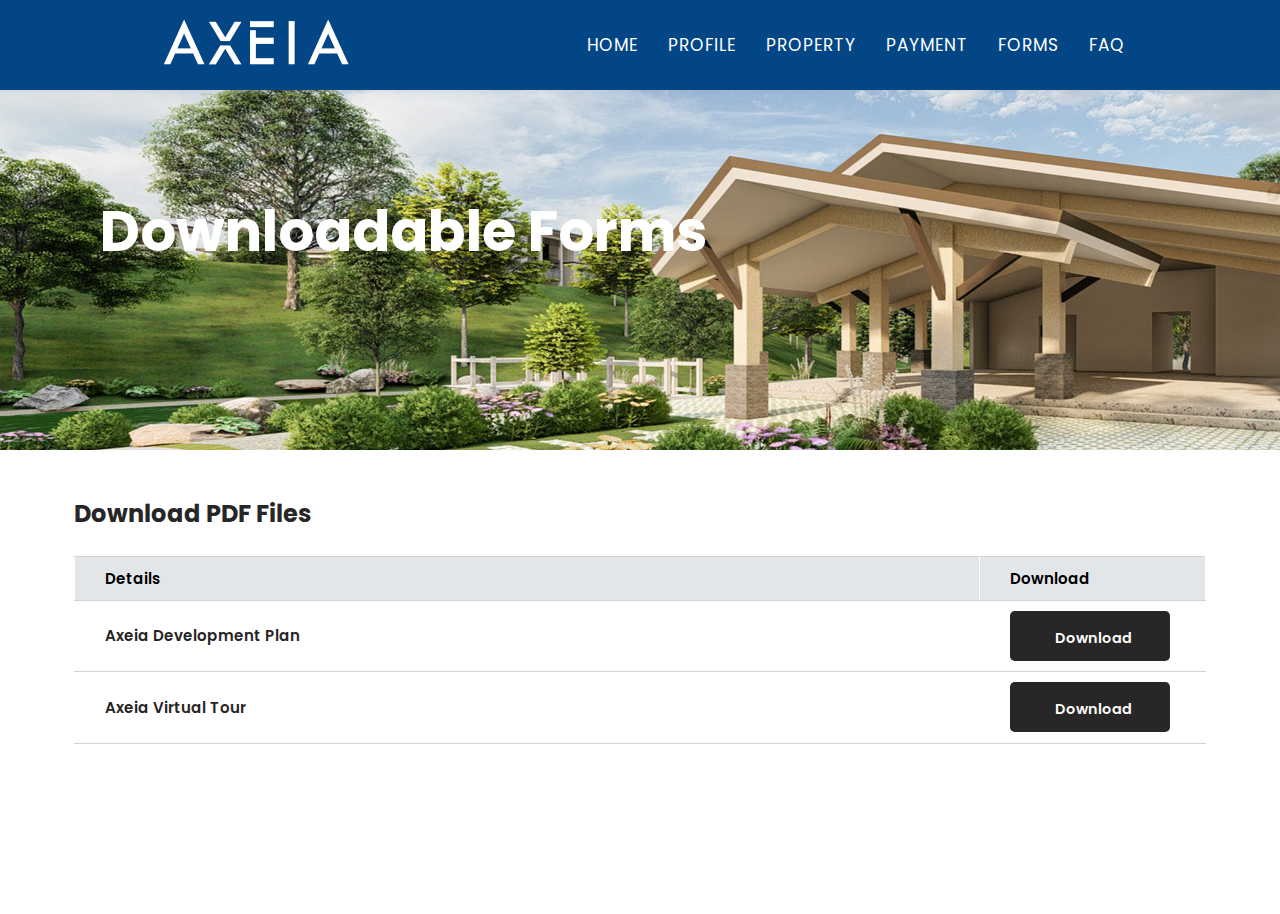
<file: download.html>
<!DOCTYPE html>
<html lang="en">

<head>
    <meta charset="UTF-8">
    <meta name="viewport" content="width=device-width, initial-scale=1.0">
    <title>AXEIA</title>
    <link rel="stylesheet" href="style.css">
    <link rel="stylesheet" href="https://cdnjs.cloudflare.com/ajax/libs/font-awesome/6.3.0/css/all.min.css">
    <link href='https://cdn.jsdelivr.net/npm/boxicons@2.0.5/css/boxicons.min.css' rel='stylesheet'>
    <style>
        .button {
        padding: 0.8rem 4rem;
        border: none;
        outline: none;
        font-size: 1.3rem;
        border-radius: 0.3rem;
        font-weight: 600;
        background-color: rgba(29, 27, 27, 0.953);
        position: relative;
        overflow: hidden;
        cursor: pointer;
        transition: 0.4s ease-in-out;
        height: 50px;
        }

        .button .text {
        position: absolute;
        left: 1.6rem;
        top: -3px;
        transition: 0.4s ease-in-out;
        color: rgb(253, 253, 253);
        background-color: transparent;
        }

        .svg {
        transform: translateY(-20px) rotate(30deg);
        opacity: 0;
        width: 2rem;
        transition: 0.4s ease-in-out;
        }

        .button:hover {
        background-color: rgb(50, 50, 50);
        }

        .button:hover .svg {
        display: inline-block;
        transform: translateY(0px) rotate(0deg);
        opacity: 1;
        }

        .button:hover .text {
        opacity: 0;
        }

        .button:active {
        scale: 0.97;
        }

.dl-cont {
  width: 100%;
  display: flex;
  justify-content: center;
}

.dl-cont >div {
  margin-top: 2%;
  background-color: #ffffff;
  width: 90%;
  height: 100%;
}

@media screen and (max-width: 768px) {
    .dl-cont >div {
        margin-top: 20%;
        background-color: #ffffff;
        width: 98%;
        height: 100%;
        }
    .button {
        padding: 0.8rem 4rem;
        border: none;
        outline: none;
        font-size: 1.3rem;
        border-radius: 0.3rem;
        font-weight: 600;
        background-color: rgba(29, 27, 27, 0.953);
        position: relative;
        overflow: hidden;
        cursor: pointer;
        transition: 0.4s ease-in-out;
        height: 50px;
        width: 50px;
        }

        .button .text {
        position: absolute;
        left: 0.5rem;
        top: -3px;
        transition: 0.4s ease-in-out;
        color: rgb(253, 253, 253);
        background-color: transparent;
        }
        .button:hover .svg {
        display: inline-block;
        transform: translateY(0px) rotate(0deg);
        opacity: 1;
        }
        .svg {
        transform: translateY(-20px) rotate(30deg);
        opacity: 0;
        width: 2rem;
        transition: 0.4s ease-in-out;
        margin-left: -12px;
        }
}

.td-bold{
  font-weight: bold;
  width: 20%;
}

.dl-info{
  padding: 20px 10px;
  width: 100%;
  color: #272525;
  font-weight: 400;
}

.dl-cont table{
  border-collapse: collapse;
  border-spacing: 0;
  width: 100%;
}

.dl-cont td{
  border: 1px solid lightgrey;
  padding: 10px 30px;
  font-size: 15px;
}
td:nth-child(0),
td:nth-child(1),
td:nth-child(2),
td:nth-child(3){
    border-right:1px solid white;
    border-left:1px solid white;
}


    </style>
</head>

<body>
          <!--===== HEADER =====-->
          <header class="l-header">
            <nav>
                <div class="nav-bar">
                    <i class='bx bx-menu sidebarOpen' ></i>
                    <span class="logo navLogo"><a href="#">
                        <img src="img/logo-frontend-header-small.png" alt="">
                    </a></span>
        
                    <div class="menu">
                        <div class="logo-toggle">
                            <span class="logo"><a href="#">
                                <img src="img/logo-frontend-header-small.png" alt="">
                            </a></span>
                            <i class='bx bx-x siderbarClose'></i>
                        </div>
        
                        <ul class="nav-links">
                            <li><a href="login.html">Home</a></li>
                            <li><a href="profile.html">Profile</a></li>
                            <li><a href="property.html">Property</a></li>
                            <li><a href="payment.html">Payment</a></li>
                            <li><a href="download.html">Forms</a></li>
                            <li><a href="faq.html">FAQ</a></li>
                        </ul>
                    </div>
                </div>
            </nav>
        </header>

        <section class="home dl-grid" id="dl">
            <div class="home__data"><br>
                <h1 class="home__title">Downloadable Forms <br>
                </h1>
            </div>
    
        </section>

        <div class="dl-cont">
            <div class="dl-info">
                <h2>Download PDF Files</h2>
                <br>
                <table>
                    <tr style="background-color: #e3e6e9; color: #000000;">
                        <td class="bold">Details</td>
                        <td class="bold" style="width: 20%;">Download</td>
                    </tr>
                    <tr>
                        <td class="bold">Axeia Development Plan</td>
                        <td>
                            <a href="img/Site Development Plan - Tanauan Park Place.png" download>
                                <button class="button">
                                    <p class="text">
                                        Download 
                                    </p>
                                    <div class="svg">
                                        <svg xmlns="http://www.w3.org/2000/svg" fill="white" class="bi bi-download" viewBox="0 0 16 16">
                                            <path d="M.5 9.9a.5.5 0 0 1 .5.5v2.5a1 1 0 0 0 1 1h12a1 1 0 0 0 1-1v-2.5a.5.5 0 0 1 1 0v2.5a2 2 0 0 1-2 2H2a2 2 0 0 1-2-2v-2.5a.5.5 0 0 1 .5-.5z"></path>
                                            <path d="M7.646 11.854a.5.5 0 0 0 .708 0l3-3a.5.5 0 0 0-.708-.708L8.5 10.293V1.5a.5.5 0 0 0-1 0v8.793L5.354 8.146a.5.5 0 1 0-.708.708l3 3z"></path>
                                        </svg>
                                    </div>
                                </button>
                            </a>
                        </td>
                    </tr>
                    <tr>
                        <td class="bold">Axeia Virtual Tour</td>
                        <td>
                            <a href="https://storage.net-fs.com/hosting/6136377/14/index.htm?fbclid=IwAR1puzemxljOR8oku82N-sbb3YmgUV5gbGg1fvo-PU7FVtss3qBvElqfpEU" download>
                                <button class="button">
                                    <p class="text">
                                        Download 
                                    </p>
                                    <div class="svg">
                                        <svg xmlns="http://www.w3.org/2000/svg" fill="white" class="bi bi-download" viewBox="0 0 16 16">
                                            <path d="M.5 9.9a.5.5 0 0 1 .5.5v2.5a1 1 0 0 0 1 1h12a1 1 0 0 0 1-1v-2.5a.5.5 0 0 1 1 0v2.5a2 2 0 0 1-2 2H2a2 2 0 0 1-2-2v-2.5a.5.5 0 0 1 .5-.5z"></path>
                                            <path d="M7.646 11.854a.5.5 0 0 0 .708 0l3-3a.5.5 0 0 0-.708-.708L8.5 10.293V1.5a.5.5 0 0 0-1 0v8.793L5.354 8.146a.5.5 0 1 0-.708.708l3 3z"></path>
                                        </svg>
                                    </div>
                                </button>
                            </a>
                        </td>
                    </tr>
                </table>
                <br><br><br><br><br><br>
            </div>
        </div>
        

    <script src="main.js"></script>

</body>
</html>
</file>
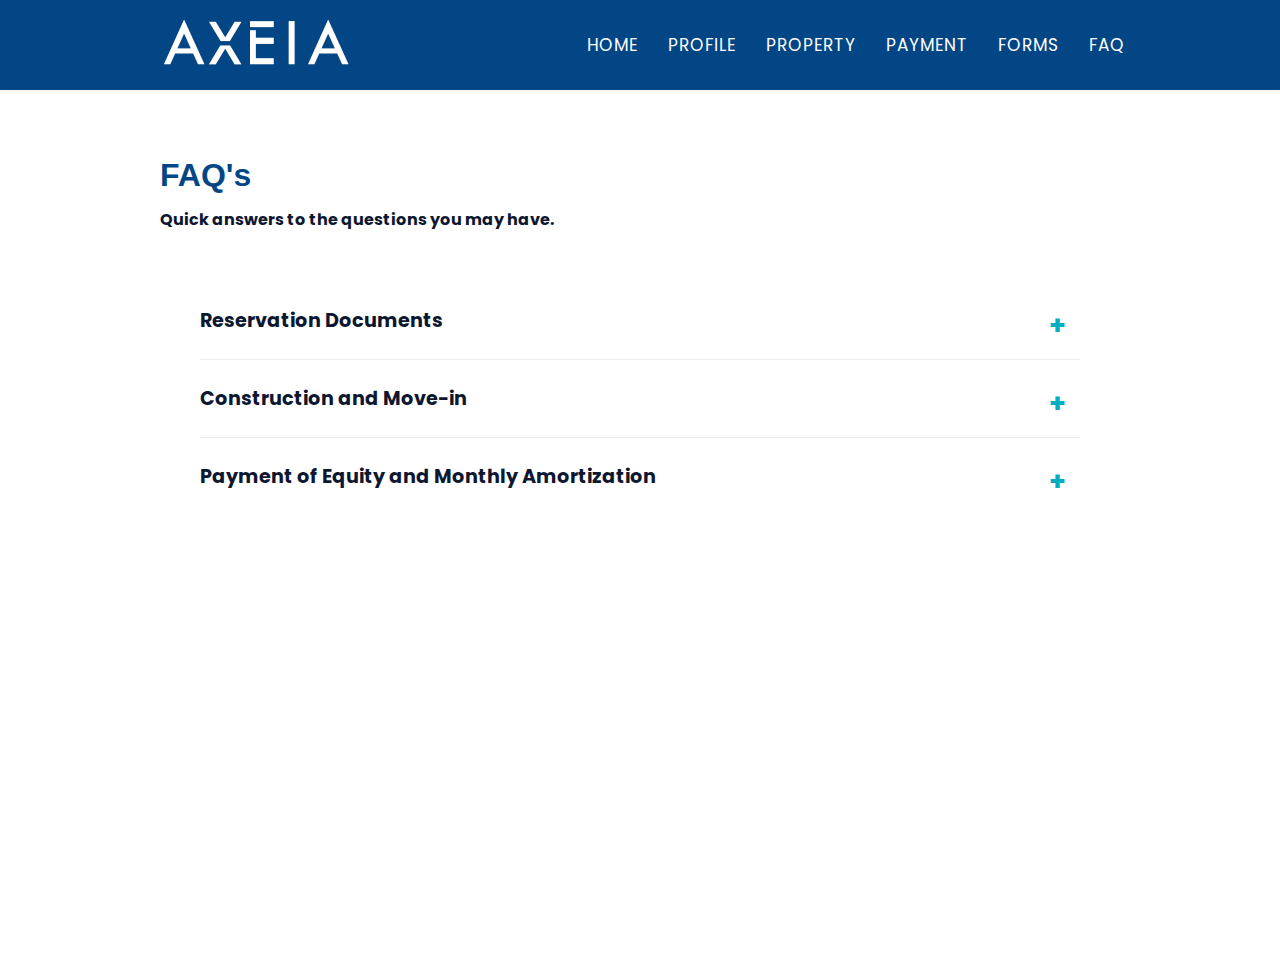
<file: faq.html>
<!DOCTYPE html>
<html lang="en">
<head>
  <meta charset="UTF-8">
  <meta name="viewport" content="width=device-width, initial-scale=1.0">

  <link rel="stylesheet" href="style.css">
  <link rel="stylesheet" href="https://cdnjs.cloudflare.com/ajax/libs/font-awesome/6.3.0/css/all.min.css">
  <link href='https://cdn.jsdelivr.net/npm/boxicons@2.0.5/css/boxicons.min.css' rel='stylesheet'>
  <title>FAQ</title>
  <style>

    div + div {
      clear: both;
    }
    

    p {
      line-height: 1.4em;
      color: #494747;
    }

    .faq-title {
      font-size: 2em;
      margin: 0.4em 0;
    }

    div.seperator {
      width: 7.5em;
      height: 0.17em;
      margin-left: -1.8em;
    }

    .faq-list > div {
      border-bottom: 0.07em solid #ededed;
      padding: 1.5em 0em;
    }

    .faq-list > div:last-child {
      border: unset;
    }

    details > summary {
      list-style: none;
    }

    summary {
      font-size: 1.2em;
      font-weight: bold;
      cursor: pointer;
      -webkit-touch-callout: none;
      -webkit-user-select: none;
      -khtml-user-select: none;
      -moz-user-select: none;
      -ms-user-select: none;
      user-select: none;
      transition: all 0.3s ease;
    }

    summary:hover
    {
      color:#024685;
    }
    .ques:hover{
      color:#024685;
    }

    .space{
      margin-left: 5%;
    }

    details summary::before {
      content: "+";
      font-size: 1.4em;
      font-weight: bold;
      float: right;
      margin-right: 0.5em;
      transition: transform 0.3s ease;
      color: #05adc3;
    }

    details[open] summary::before {
      content: "-";
      transform: rotate(45deg);
    }

    details[open] details summary::before {
      content: "+";
      transform: none;
    }

    details[open] p {
      border-left: 2px solid #024685;
      margin-left: 55px;
      padding-left: 25px;
      opacity: 100;
      transition: all 3s ease;
    }

    details[open] summary {
      color: #000000;
    }

    details[open] summary::before {
      transform: rotate(180deg);
    }

    .faq-body {
      width: 70em;
      margin: 4em auto;
      border-radius: 0.2em;
      padding: 5em;
      background-color: #fff;
    }

    .faq-list {
      width: 55em;
      margin: 1em auto;
      padding: 2em 0;
    }

    @media screen and (max-width: 768px) {
      .faq-body {
        width: 90%;
        margin: 2em auto;
        padding: 2em;
        margin-top: 15%;
      }

      .faq-list {
        width: 100%;
      }

      summary {
        font-size: 1.0em;
      }

      details[open] p {
        margin-left: 35px;
        padding-left: 15px;
      }
    }
  </style>
</head>
<body>

            <!--===== HEADER =====-->
            <header class="l-header">
              <nav>
                  <div class="nav-bar">
                      <i class='bx bx-menu sidebarOpen' ></i>
                      <span class="logo navLogo"><a href="#">
                          <img src="img/logo-frontend-header-small.png" alt="">
                      </a></span>
          
                      <div class="menu">
                          <div class="logo-toggle">
                              <span class="logo"><a href="#">
                                  <img src="img/logo-frontend-header-small.png" alt="">
                              </a></span>
                              <i class='bx bx-x siderbarClose'></i>
                          </div>
          
                          <ul class="nav-links">
                            <li><a href="login.html">Home</a></li>
                            <li><a href="profile.html">Profile</a></li>
                            <li><a href="property.html">Property</a></li>
                            <li><a href="payment.html">Payment</a></li>
                            <li><a href="download.html">Forms</a></li>
                            <li><a href="faq.html">FAQ</a></li>
                          </ul>
                      </div>
                  </div>
              </nav>
          </header>

  <div id="faq" class="faq-body">
    <div class="faq-header">
      <h3 class="faq-title">FAQ's</h3>
      <h4 >Quick answers to the questions you may have.</h4>
      <div class="seperator"></div>
    </div>

    <div class="faq-list">
      <div>
        <details>
          <summary title="Title">Reservation Documents</summary>
          <div class="space"><br>
            <details>
              <summary title="Question" class="ques">Kung ako ay hiwalay sa asawa, maaari ba akong mag-avail ng housing loan?</summary>
              <p class="faq-content">Oo. Dapat mayroong annulment papers na in-issue ng Korte. Recommended na may court decision na bago magreserve ng unit. Kung ang iyong annulment ay hindi pa na-file o di kaya filed na subalit di pa lumalabas ang desisyon ng korte in your favor, maaaring magsumite ng Special Power of Attorney issued ng iyong spouse na nagsasabingikaw ang Attorney-in-Fact na magpipirma para sa iyo. Subalit kung ang loan mo ay i-aapply mo sa bank, ang nasabing SPA ay pahihintulutan lamang kung ang iyong asawa ay nasa ibang bansa.</p>
            </details>
          </div>

          <div class="space"><br>
            <details>
              <summary title="Question" class="ques">Paano kung kulang ang aking mga dokumento?</summary>
              <p class="faq-content">Dapat kumpletuhin muna ang mga kailangang dokumento bago mag-reserve ng unit.</p>
            </details>
          </div>

          <div class="space"><br>
            <details>
              <summary title="Question" class="ques">Maaari ko bang maging co-borrower ang aking kaibigan?</summary>
              <p class="faq-content">Oo, as long as makapapasa sa Credit & Background Investigation na isasagawa ng Pag-IBIG o ng Bangko ang iyong kaibigan. Sa HDMF-Shaw,  bago ma-file ang housing loan, ikaw at ang iyong co-borrower ay dapat sumailalim muna sa advance Credit/Background Investigation at advance validation ng Pag-IBIG. Ang validation ay personal appearance sa HDMF para sa interview at orientation na kapwa niyo dapat daluhan ng sabay.</p>
            </details>
          </div>
          
          <div class="space"><br>
            <details>
              <summary title="Question" class="ques">Kung ako ay hindi na Filipino Citizen, maaari pa ba akong mag-apply ng housing loan?</summary>
              <p class="faq-content">Ito ay maaari lamang sa mga natural born Filipinos na naturalized sa Foreign country at under lamang sa Bank Financing. Kailangan magsumite ng mga dokumento na kailangan ng bangko kung saan ipapasok ang iyong housing loan kagaya ng Consularized Oath of Allegiance (Affidavit na nagpapatunay na hindi mo dine-deny ang iyong Filipino Citizenship) o Affidavit on Land Ownership sa Pilipinas.</p>
            </details>
          </div>

          <div class="space"><br>
            <details>
              <summary title="Question" class="ques">Kung ako ay may existing housing loan pa with HDMF, maaari pa ba akong mag-housing loan sa kanila?</summary>
              <p class="faq-content">Oo, basta ang iyong current housing loan ay updated sa payment.  Bago mag-reserve, magtungo muna sa Pag-IBIG para magpa-compute kung magkano ang maaari mong ma-loan.</p>
            </details>
          </div>
          
          <div class="space"><br>
            <details>
              <summary title="Question" class="ques">Ano ang gagawin kung ang aking MSVS findings ay alin man sa mga sumusunod?</summary>
              <p class="faq-content">No record found                -  Submit ESAV or Official receipt (OR) of lump sum payment
                Upgrade Contribution        -   Submit OR of upgraded contribution
                Less than 24 months        -   Submit ESAV or Official Receipt (OR) of payment lacking contribution
                Status not updated          -   Submit Marriage Conbtract at corrected ESAV
                Name with Discrepancy  -   Submit corrected ESAV/Birth Certificate or Marriage Certificate if married
                With MPL not updated   -   Submit Updated Billing and Ledgering or Updated Official Receipt (OR) if paid</p>
            </details>
          </div>
          
        </details>
      </div>

      <div>
        <details>
          <summary title="Title">Construction and Move-in</summary>
          <div class="space"><br>
            <details>
              <summary title="Question" class="ques">Kailan ico-construct ang aking bahay at gaano ito katagal?</summary>
              <p class="faq-content">Based on Reservation Agreement, construction of unit will start:

                1. Upon full payment of equity at iba pang required fees. Construction will be within the period of one (1) year. Halimbawa,  kung nabayaran na nang buo ang Equity on January 2018, ang target completion date ng kontsruksyon ay January 2019.
                
                2. Based on the construction schedule of our Project Manager on site.</p>
            </details>
          </div>

          <div class="space"><br>
            <details>
              <summary title="Question" class="ques">Kailan ang target take-out ng aking nabiling bahay?</summary>
              <p class="faq-content">Matapos makumpleto ang mga dokumento, updated ang payments at constructed na ang unit/s, then loan take-out will follow. The Loan Processing activity normally takes:

                1. HDMF Financing:  2 to 3 months kung walang problema ang account
                
                2. Bank Financing: 1 month after submission of loan documents
                
                3. Deferred Cash at In-House Financing: 2-3 weeks (manggagaling sa buyer ang request letter  at subject for approval ng in-charged departments)</p>
            </details>
          </div>

          <div class="space"><br>
            <details>
              <summary title="Question" class="ques">Kailan ang turn-over ng aking nabiling unit?</summary>
              <p class="faq-content">HDMF o Bank Financing - Ang actual turnover ay magaganap matapos maaprubahan ang iyong loan at nakasaalang-alang sa kumpletong dokumentong naipasa, updated payments, ang unit ay ready for occupancy, at ang load ay apprubado na ng iyong napiling Financing.
                Deferred Cash at Inhouse Financing - Kinakailangan na kumpleto ang mga dokumento, nakabayad na ng 24%, ang unit ay ready for occupancy at kailangan magbigay ng request letter for move in. Matapos maaprubahan ang request for move-in, ang buyer ay tatawagan kaagad para ipaalam ang schedule for unit inspection at move-in orientation.</p>
            </details>
          </div>
          
          <div class="space"><br>
            <details>
              <summary title="Question" class="ques">Kung ako ay hindi na Filipino Citizen, maaari pa ba akong mag-apply ng housing loan?</summary>
              <p class="faq-content">Ito ay maaari lamang sa mga natural born Filipinos na naturalized sa Foreign country at under lamang sa Bank Financing. Kailangan magsumite ng mga dokumento na kailangan ng bangko kung saan ipapasok ang iyong housing loan kagaya ng Consularized Oath of Allegiance (Affidavit na nagpapatunay na hindi mo dine-deny ang iyong Filipino Citizenship) o Affidavit on Land Ownership sa Pilipinas.</p>
            </details>
          </div>

          <div class="space"><br>
            <details>
              <summary title="Question" class="ques">Paano ang koneksyon ng kuryente at tubig?</summary>
              <p class="faq-content">Sa mga projects na hindi pa direktang hawak ng local water district o EPMC/Spring Clear, magpo-provide ang Axeia ng temporary water and electricity connection. Sa mga projects naman na mayroon nang Meralco connection, tungkulin ng buyer na direktang mag-apply sa Meralco. Ang mga documents na galing sa Axeia katulad ng Contract to Sell (CTS), Copy of Title, and Certficate of Occupancy ay kailangan ipasa para sa pag-apply sa Meralco.</p>
            </details>
          </div>

        </details>
      </div>

      <div>
        <details>
          <summary title="Title">Payment of Equity and Monthly Amortization</summary>
          <div class="space"><br>
            <details>
              <summary title="Question" class="ques">Kailan ako magsisimulang magbayad ng aking monthly amortization (M.A.)?</summary>
              <p class="faq-content">Ang pagbayad ng M.A. ay magsisimula at magtutuluy-tuloy matapos mabayaran ng buo ang Equity o Down Payment.</p>
            </details>
          </div>

          <div class="space"><br>
            <details>
              <summary title="Question" class="ques">Paano ako makakakuha ng Statement of Account (SOA) at Official Receipt (OR)?</summary>
              <p class="faq-content">Maaaring makuha ang SOA via e-mail (upon request only) o hard copy sa Credit Management Dept. Administrative Office.</p>
            </details>
          </div>

          <div class="space"><br>
            <details>
              <summary title="Question" class="ques">Maaari bang magpabago ng petsa na nakatakdang pagbabayad (due date)?</summary>
              <p class="faq-content">Oo. Tiyakin lamang na ang iyong account ay updated at nakapaghulog na ng pinakaunang bayad na itinakda sa iyong Reservation Agreement. Mag-submit ng request letter addressed sa Credit Management Department. Once approved, magbayad ng P500.00 processing fee. Ang anumang request sa kasalukuyang buwan ay applicable o epektibo sa susunod na buwan.</p>
            </details>
          </div>
          
          <div class="space"><br>
            <details>
              <summary title="Question" class="ques">Maaari ba akong magrequest na mabago ang aking payment term?</summary>
              <p class="faq-content">a. Pagpapahaba ng payment term - Kailangan maaprubahan ang request letter bago magbayad ng kaukulang processing fee

                na P1,000.00 upang maproseso ang request. Maaaring makuha ang approval sa loob ng tatlong (3) araw at mapoproseso
            
                ang request hanggang limang (5) araw.
            
            b. Pagpapaikli ng payment term - Kailangan lamang gumawa ng letter request at magsumite ng bagong tseke.</p>
            </details>
          </div>

          <div class="space"><br>
            <details>
              <summary title="Question" class="ques">Gaano katagal ang processing ng Credit Investigation (CI)?</summary>
              <p class="faq-content">Matapos matanggap ang kumpletong documents at kailangang impormasyon, ang processing ay magtatagal ng 3-5 working days. Maaaring ma-delay ito dahil sa mga sumusunod:

                a.  Hindi available ang buyer sa nasabing schedule ng CI o nagrequest ng reschedule
                
                b.  Hindi naayos ang mga kailangan na dokumento para masabing credit worthy ang buyer
                
                c.  Hinihintay ang pagbukas ng account at pag-issue ng PDC’s prior sa issuance ng clearance
                
                d.  Availability ng top management para sa final approval ng recommendation report</p>
            </details>
          </div>
          
          <div class="space"><br>
            <details>
              <summary title="Question" class="ques">Kailan maaaring ma-cancel ang aking account?</summary>
              <p class="faq-content">Ang account ay maaaring makansela base sa mga sumusunod:

                a.  Hindi pagbabayad ng pinakaunang buwanang hulog
                
                b.  Hindi pagsumite ng kaukulang post dated checks
                
                c.  Hindi pagbabayad ng dalawang (2) magkasunod na buwanang hulog at di
                
                     pagtupad sa ipinangakong petsa ng pagbabayad ng arrears
                
                d.  Mataaas na antas ng "delinquency" at negative credit profile
                
                Kapag nakansela ang account, lahat ng naibayad ay forfeited at hindi na muli makakapagreserve sa anumang proyekto ng Axeia/Basic maliban kung ang clearance ay secured mula sa Credit Management Department.</p>
            </details>
          </div>

          <div class="space"><br>
            <details>
              <summary title="Question" class="ques">Paano kumuha ng Clearance for New Reservation?</summary>
              <p class="faq-content">1.  Gumawa ng request letter with intent for clearance, dahilan kung bakit na-cancel ang unang account, at commitment na makakabayad ka nang tuluy-tuloy kung maaprubahan ang clearance.

                2. Kailangan magsumite ng latest proof of income, valid IDs, proof of billing at recent contact information ng buyer.
                
                3. Ito ay magsasailalim ng CI process. Magdedepende sa attending Credit Investigator kung phone o occular CI ang gagawing proseso.
                
                4. Kung sakali ito ay maaprubahan, required ang buyer na magbukas at mag-issue muna ng PDC’s bago  ang issuance ng clearance.</p>
            </details>
          </div>
          
          <div class="space"><br>
            <details>
              <summary title="Question" class="ques">Kung under HDMF, kinakailangan bang magsumite ng PDCs para sa M.A.? Maaari bang magbayad direkta sa kanila?</summary>
              <p class="faq-content">Mahalaga ang PDCs sapagkat ang mga accounts na na-take out na galing sa HDMF ay sa ilalim ng Collection Servicing Agreement. Imo-monitor ng Axeia/BHSI ang monthly amortization payments ng dalawang (2) taon. Sa ika-tatlong (3) taon, maaari nang bayaran ang monthly amortization direkta sa HDMF.</p>
            </details>
          </div>

        </details>
      </div>
    
    </div>
  </div>

  <script src="main.js"></script>
</body>
</html>
</file>
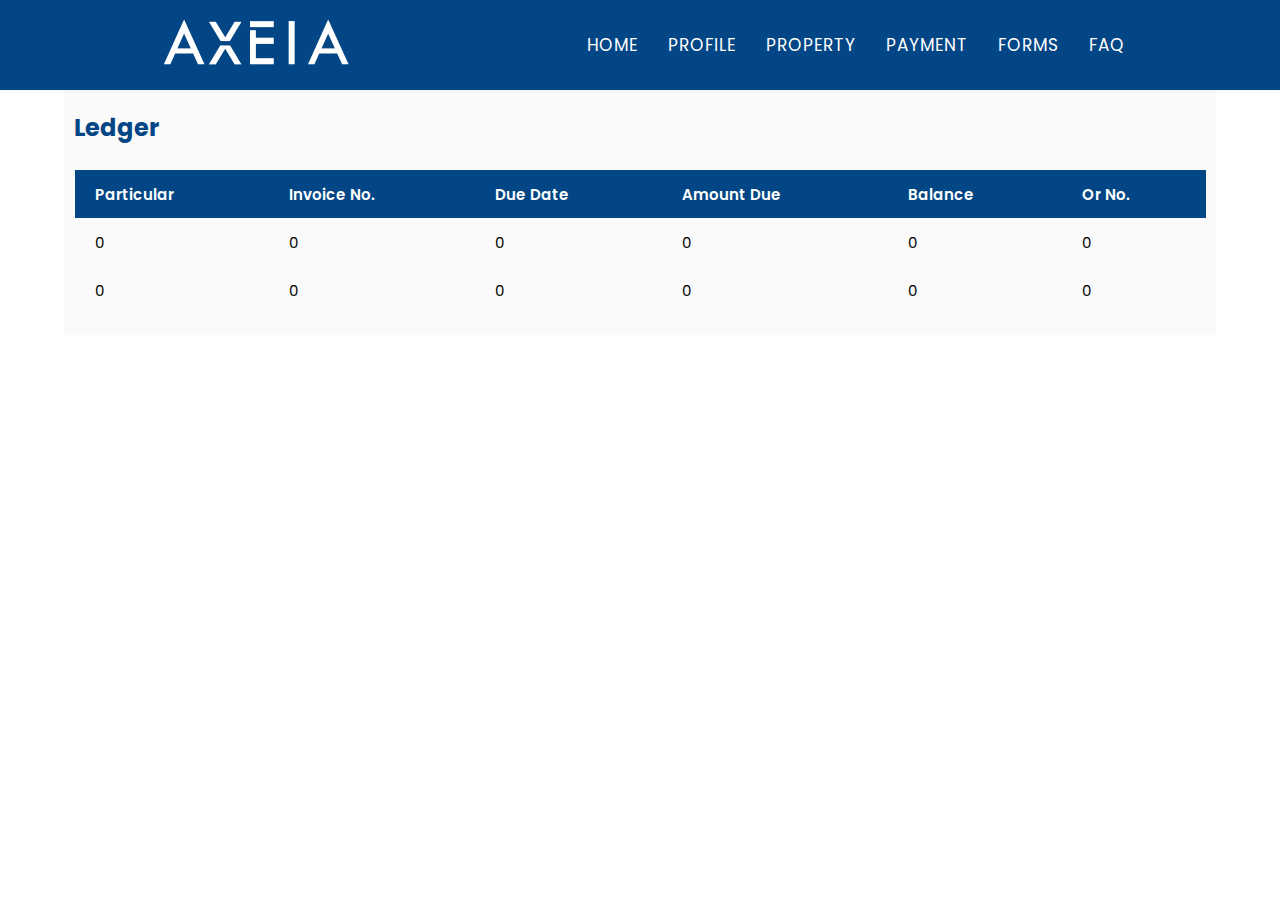
<file: payment.html>
<!DOCTYPE html>
<html lang="en">

<head>
    <meta charset="UTF-8">
    <meta name="viewport" content="width=device-width, initial-scale=1.0">
    <title>AXEIA</title>
    <link rel="stylesheet" href="style.css">
    <link rel="stylesheet" href="https://cdnjs.cloudflare.com/ajax/libs/font-awesome/6.3.0/css/all.min.css">
    <link href='https://cdn.jsdelivr.net/npm/boxicons@2.0.5/css/boxicons.min.css' rel='stylesheet'>


    <style>
        .payment-info h2 {
            text-align: left;
            color: #024685;
        }
    
        table {
            margin: 0;
            padding: 0;
            box-sizing: border-box;
            text-decoration: none;
        }
    
        .table-bordered {
            border: 1px solid #f3eeee !important;
        }
    
        table caption {
            padding: .5em 0;
        }
    
        hr {
            margin: 10px 0;
        }
    
        .payment-cont {
            width: 100%;
            display: flex;
            justify-content: center;
        }
    
        .payment-cont > div {
            margin-top: 7%;
            background-color: #fafafa;
            width: 90%;
            height: 100%;
        }
    
        @media screen and (max-width: 790px) {
            .payment-cont > div {
                margin-top: 20%;
                width: 80%;
            }
            .payment-info {
                padding: 20px 10px;
                width: 100%;
                overflow-x: auto;
                color: #000000;
                font-weight: 400;
            }
    
            .payment-cont table {
                border-collapse: collapse;
                border-spacing: 0;
                width: 100%;
            }
    
            .payment-cont td {
                border: 1px solid transparent;
                padding: 8px 12px; 
                font-size: 12px; 
            }
    
            .bold {
                font-weight: 300;
                font-size: 10px; 
            }
    
            .blue {
                background-color: #76a3cd;
                color: #FFF;
            }
        }
    
        .blue {
            background-color: #024685;
            color: #FFF;
        }
    
        .payment-info {
            padding: 20px 10px;
            width: 100%;
            overflow-x: auto;
            color: #000000;
            font-weight: 400;
        }
    
        .payment-cont table {
            border-collapse: collapse;
            border-spacing: 0;
            width: 100%;
        }
    
        .payment-cont td {
            border: 1px solid transparent;
            padding: 12px 20px; 
            font-size: 15px;
        }
    
        @media screen and (max-width: 790px) {
            .payment-cont td:not(.bold) {
                margin: 5px 0;
            }
        }
        </style>

</head>

<body>
          <!--===== HEADER =====-->
          <header class="l-header">
            <nav>
                <div class="nav-bar">
                    <i class='bx bx-menu sidebarOpen' ></i>
                    <span class="logo navLogo"><a href="#">
                        <img src="img/logo-frontend-header-small.png" alt="">
                    </a></span>
        
                    <div class="menu">
                        <div class="logo-toggle">
                            <span class="logo"><a href="#">
                                <img src="img/logo-frontend-header-small.png" alt="">
                            </a></span>
                            <i class='bx bx-x siderbarClose'></i>
                        </div>
        
                        <ul class="nav-links">
                            <li><a href="login.html">Home</a></li>
                            <li><a href="profile.html">Profile</a></li>
                            <li><a href="property.html">Property</a></li>
                            <li><a href="payment.html">Payment</a></li>
                            <li><a href="download.html">Forms</a></li>
                            <li><a href="faq.html">FAQ</a></li>
                        </ul>
                    </div>
                </div>
            </nav>
        </header>

        <div class="payment-cont">
            <div>
                <div class="payment-info">
                    <h2>Ledger</h2>
                    <br>
                    <table>
                        <tr class="blue">
                            <td class="bold">Particular</td>
                            <td class="bold">Invoice No.</td>
                            <td class="bold">Due Date</td>
                            <td class="bold">Amount Due</td>
                            <td class="bold">Balance</td>
                            <td class="bold">Or No.</td>
                        </tr>
                        <tr>
                            <td>0</td>
                            <td>0</td>
                            <td>0</td>
                            <td>0</td>
                            <td>0</td>
                            <td>0</td>
                        </tr>
                        <tr>
                            <td>0</td>
                            <td>0</td>
                            <td>0</td>
                            <td>0</td>
                            <td>0</td>
                            <td>0</td>
                        </tr>
                        
                    </table>
                </div>
            </div>
        </div>

    <br><br>

    <script src="main.js"></script>

</body>
</html>
</file>
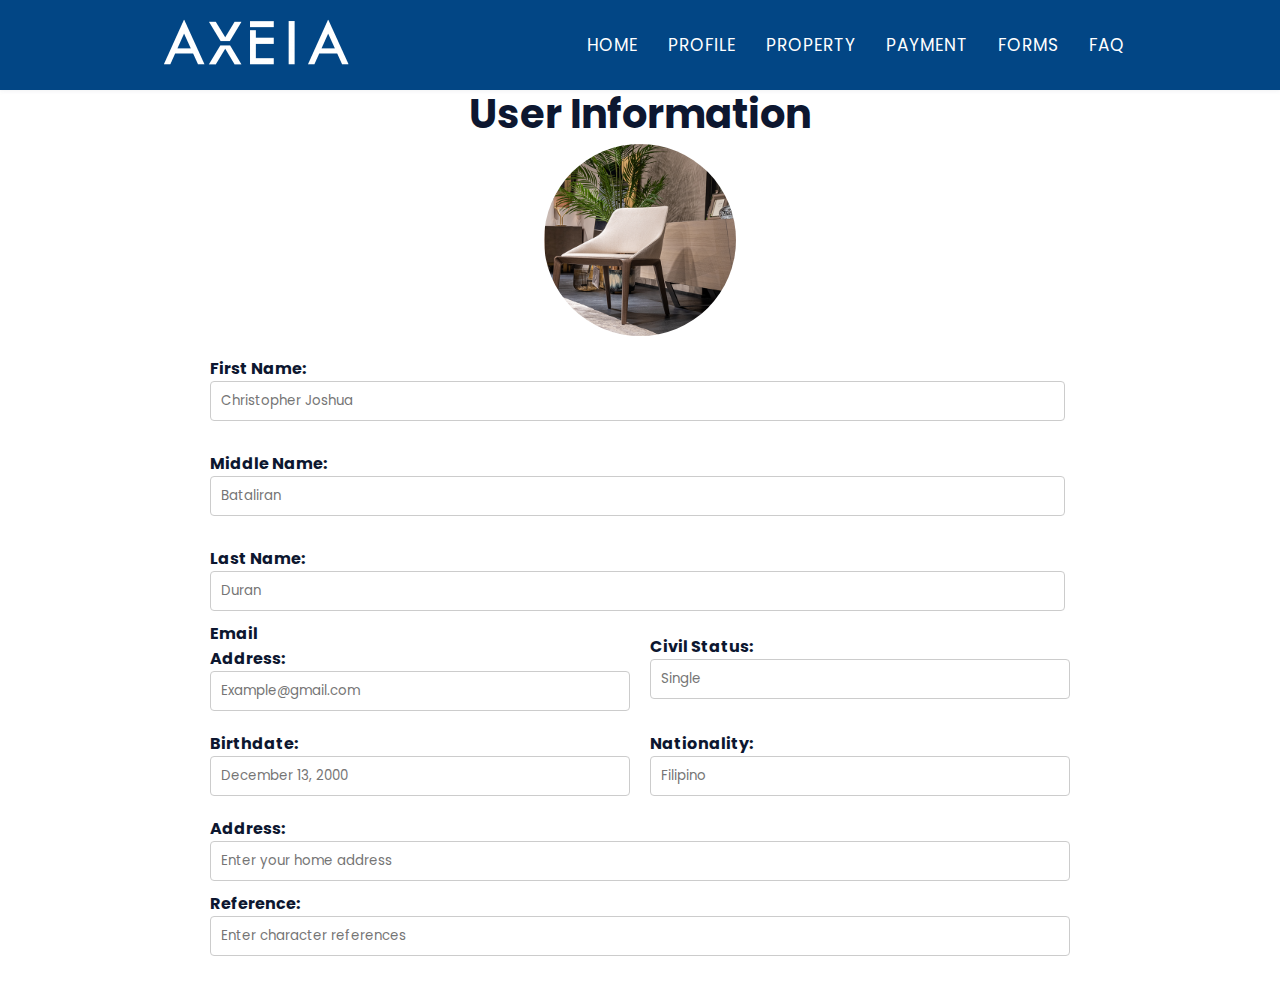
<file: profile.html>
<!DOCTYPE html>
<html lang="en">
<head>
  <meta charset="UTF-8">
  <meta name="viewport" content="width=device-width, initial-scale=1.0">

  <link rel="stylesheet" href="style.css">
  <link href='https://cdn.jsdelivr.net/npm/boxicons@2.0.5/css/boxicons.min.css' rel='stylesheet'>

  <title>AXEIA</title>
  <style>
    body {
      font-family: Arial, sans-serif;
      margin: 0;
      padding: 0;
    }
    .profile {
      max-width: 900px;
      margin: 20px auto;
      padding: 20px;
      display: flex;
      flex-direction: column;
      align-items: center;
      margin-top: 5%;
    }

    .user-image {
      width: 2in;
      height: 2in;
      margin-bottom: 20px;
      border-radius: 50%;
    }

    .user-info {
      width: 100%;
    }

    .user-names {
      display: flex;
      gap: 40px;
    }

    .user-name-input {
      flex: 1;
      margin-right: 5px;
    }

    .profile h2 {
      margin-top: 0;
    }

    .profile p {
      margin: 0;
      margin-bottom: 5px;
    }

    .profile label {
      display: inline-block;
      width: 120px;
      font-weight: bold;
    }

    .profile input {
      width: 100%;
      padding: 10px;
      margin-bottom: 10px;
      border: 1px solid #ccc;
      border-radius: 4px;
    }

    .input-group {
      display: flex;
      flex-direction: column;
      gap: 20px;
      margin-bottom: 10px;
    }

    input {
      height: 40px;
      width: 100%;
    }

    @media screen and (min-width: 760px) {
      .user-names {
        flex-direction: column;
        gap: 20px;
      }

      .input-group {
        flex-direction: row;
        gap: 20px;
      }
    }

    @media screen and (max-width: 760px) {
      .user-names, .input-group {
        flex-direction: column;
        gap: 10px;
      }

      .user-name-input, .input-field {
        width: 100%;
      }

      input {
        height: 30px;
      }
    }
  </style>
</head>
<body>
  <header class="l-header">
    <nav>
      <div class="nav-bar">
        <i class='bx bx-menu sidebarOpen'></i>
        <span class="logo navLogo">
          <a href="#">
            <img src="img/logo-frontend-header-small.png" alt="">
          </a>
        </span>
    
        <div class="menu">
          <div class="logo-toggle">
            <span class="logo">
              <a href="#">
                <img src="img/logo-frontend-header-small.png" alt="">
              </a>
            </span>
            <i class='bx bx-x siderbarClose'></i>
          </div>
    
          <ul class="nav-links">
            <li><a href="login.html">Home</a></li>
            <li><a href="profile.html">Profile</a></li>
            <li><a href="property.html">Property</a></li>
            <li><a href="payment.html">Payment</a></li>
            <li><a href="download.html">Forms</a></li>
            <li><a href="faq.html">FAQ</a></li>
          </ul>
        </div>
      </div>
    </nav>
  </header>

  <div class="profile">
    <h2 class="user">User Information</h2>
    <img class="user-image" src="img/Icon.png" alt="User Profile Image">
    <div class="user-info">
      <div class="user-names">
        <div class="user-name-input">
          <label for="first-name">First Name:</label>
          <input type="text" id="first-name" placeholder="Christopher Joshua">
        </div>
        <div class="user-name-input">
          <label for="middle-name">Middle Name:</label>
          <input type="text" id="middle-name" placeholder="Bataliran">
        </div>
        <div class="user-name-input">
          <label for="last-name">Last Name:</label>
          <input type="text" id="last-name" placeholder="Duran">
        </div>
      </div>

      <div class="input-group">
        <div class="input-field">
          <label for="address">Email Address:</label>
          <input type="text" id="address" placeholder="Example@gmail.com">
        </div>

        <div class="input-field">
          <label for="civil-status">Civil Status:</label>
          <input type="text" id="civil-status" placeholder="Single">
        </div>
      </div>

      <div class="input-group">
        <div class="input-field">
          <label for="birthdate">Birthdate:</label>
          <input type="text" id="birthdate" placeholder="December 13, 2000">
        </div>

        <div class="input-field">
          <label for="nationality">Nationality:</label>
          <input type="text" id="nationality" placeholder="Filipino">
        </div>
      </div>

      <label for="home-address">Address:</label>
      <input type="text" id="home-address" placeholder="Enter your home address">

      <label for="character-reference">Reference:</label>
      <input type="text" id="character-reference" placeholder="Enter character references">
    </div>
  </div>

  <script src="main.js"></script>
</body>
</html>
</file>
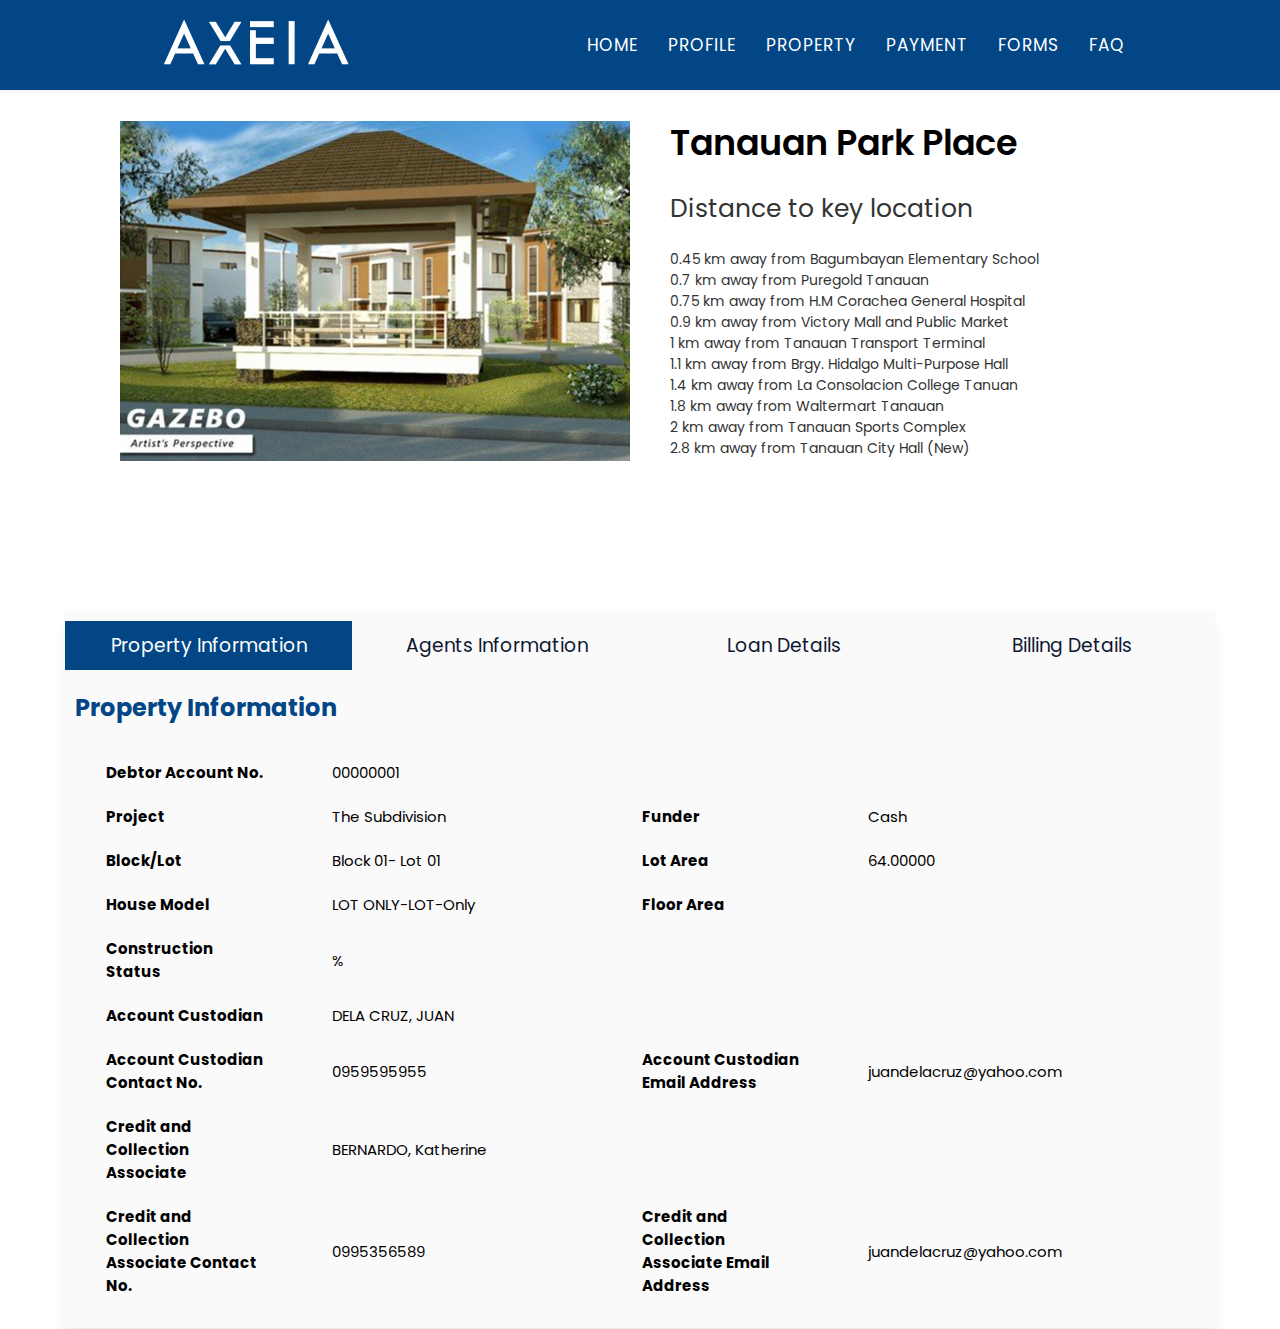
<file: property.html>
<!DOCTYPE html>
<html lang="en">

<head>
    <meta charset="UTF-8">
    <meta name="viewport" content="width=device-width, initial-scale=1.0">
    <title>AXEIA</title>
    <link rel="stylesheet" href="style.css">
    <link rel="stylesheet" href="https://cdnjs.cloudflare.com/ajax/libs/font-awesome/6.3.0/css/all.min.css">
    <link href='https://cdn.jsdelivr.net/npm/boxicons@2.0.5/css/boxicons.min.css' rel='stylesheet'>

    <style>
        table, th td{
            border: #000;
        }
        
        .heads{
          top: 0px;
          font-size: 40px;
          margin-bottom: var(--mb-5);
          color: #000000;
        }
    
        .section-prop{
          max-width: 1100px;
          margin: 1rem auto 1.5rem;
          text-align: left;
        }
        .h3-prop{
          text-align: left;
          margin: 1rem auto 1.5rem;
          max-width: 1200px;
        }
    
        .prop{
          text-align: left;
          margin-left: -20%;
        }
        body {
      font-family: Arial, sans-serif;
      margin: 0;
      padding: 0;
    }

    .container {
      max-width: 1100px;
      margin: 0 auto;
      padding: 30px;
      margin-top: 5%;
    }

    .h3-prop {
      font-size: 24px;
      color: #000;
      margin-bottom: 10px;
    }

    .section-prop {
      font-size: 16px;
      color: #d71a1a;
      margin-bottom: 20px;
    }

    .prop {
      font-size: 14px;
      color: #333;
      text-align: left;
      margin-left: -20%;
      margin-top: -5%;
    }

    .image {
      width: 100%;
      height: auto;
    }
    .heads{
      font-weight: 600;
      font-size: 35px;
    }
    .heads2{
      font-weight: 400;
      font-size: 25px;
    }
    .column2{
      margin-top: 20%;
    }

    @media screen and (max-width: 767px) {
      .container {
        margin-top: 20%;
        padding: 15px;
      }

      .h3-prop {
        font-size: 20px;
        margin-bottom: 8px;
      }

      .section-prop {
        font-size: 14px;
        margin-bottom: 16px;
      }

      .prop {
        font-size: 12px;
        margin-left: -20%;
      }
      .heads{
      font-weight: 600;
      font-size: 30px;
    }
    .heads2{
      font-weight: 400;
      font-size: 20px;
    }
    }

    @media screen and (max-width: 700px) {
      .container {
        margin-top: 20%;
        padding: 15px;
      }

      .h3-prop {
        font-size: 20px;
        margin-bottom: 8px;
      }

      .section-prop {
        font-size: 14px;
        margin-bottom: 16px;
      }

      .prop {
        font-size: 12px;
      }
      .heads{
      font-weight: 600;
      font-size: 30px;
    }
    .heads2{
      font-weight: 400;
      font-size: 20px;
    }
    }
  </style>
</head>
<body>
  <!--===== HEADER =====-->
  <header class="l-header">
    <nav>
        <div class="nav-bar">
            <i class='bx bx-menu sidebarOpen' ></i>
            <span class="logo navLogo"><a href="#">
                <img src="img/logo-frontend-header-small.png" alt="">
            </a></span>

            <div class="menu">
                <div class="logo-toggle">
                    <span class="logo"><a href="#">
                        <img src="img/logo-frontend-header-small.png" alt="">
                    </a></span>
                    <i class='bx bx-x siderbarClose'></i>
                </div>

                <ul class="nav-links">
                    <li><a href="index.html">Home</a></li>
                    <li><a href="profile.html">Profile</a></li>
                    <li><a href="property.html">Property</a></li>
                    <li><a href="payment.html">Payment</a></li>
                    <li><a href="download.html">Forms</a></li>
                    <li><a href="faq.html">FAQ</a></li>
                </ul>
            </div>
        </div>
    </nav>
</header>


  <section>
    <div class="container">

      <div class="column">
        <img src="img/GAZEBO-regular.jpg" alt="Image" class="image">
      </div>
      <div class="column">
        <p class="prop">
          <br>
          <span class="heads">Tanauan Park Place</span><br>
          <br>
          <span class="heads2">Distance to key location</span><br>
          <br>
          0.45 km away from Bagumbayan Elementary School
          <br>
          0.7 km away from Puregold Tanauan
          <br>
          0.75 km away from H.M Corachea General Hospital
          <br>
          0.9 km away from Victory Mall and Public Market
          <br>
          1 km away from Tanauan Transport Terminal
          <br>
          1.1 km away from Brgy. Hidalgo Multi-Purpose Hall
          <br>
          1.4 km away from La Consolacion College Tanuan
          <br>
          1.8 km away from Waltermart Tanauan
          <br>
          2 km away from Tanauan Sports Complex
          <br>
          2.8 km away from Tanauan City Hall (New)
        </p>
      </div>
    </div>
  </section>

    <div class="ppt-cont">
        <div>
            <div class="ppt-nav">
                <div class="ppt active">Property Information</div>
                <div class="agents">Agents Information</div>
                <div class="loan">Loan Details</div>
                <div class="billing">Billing Details</div>
            </div>
            <div class="ppt-info">
                <h2>Property Information</h2>
                <br>
                <table>
                    <tr>
                        <td class="td-bold">Debtor Account No.</td>
                        <td>00000001</td>
                        <td></td>
                        <td></td>
                    </tr>
                    <tr>
                        <td class="td-bold">Project</td>
                        <td>The Subdivision</td>
                        <td class="td-bold">Funder</td>
                        <td>Cash</td>
                    </tr>
                    <tr>
                        <td class="td-bold">Block/Lot</td>
                        <td>Block 01- Lot 01</td>
                        <td class="td-bold">Lot Area</td>
                        <td>64.00000</td>
                    </tr>
                    <tr>
                        <td class="td-bold">House Model</td>
                        <td>LOT ONLY-LOT-Only</td>
                        <td class="td-bold">Floor Area</td>
                        <td></td>
                    </tr>
                    <tr>
                        <td class="td-bold">Construction Status</td>
                        <td>%</td>
                        <td></td>
                        <td></td>
                    </tr>
                    <tr>
                        <td class="td-bold">Account Custodian</td>
                        <td>DELA CRUZ, JUAN</td>
                        <td></td>
                        <td></td>
                    </tr>
                    <tr>
                        <td class="td-bold">Account Custodian Contact No.</td>
                        <td>0959595955</td>
                        <td class="td-bold">Account Custodian Email Address</td>
                        <td>juandelacruz@yahoo.com</td>
                    </tr>
                    <tr>
                        <td class="td-bold">Credit and Collection Associate</td>
                        <td>BERNARDO, Katherine</td>
                        <td></td>
                        <td></td>
                    </tr>
                    <tr>
                        <td class="td-bold">Credit and Collection Associate Contact No.</td>
                        <td>0995356589</td>
                        <td class="td-bold">Credit and Collection Associate Email Address</td>
                        <td>juandelacruz@yahoo.com</td>
                    </tr>
                </table>
            </div>
            <div class="agents-info">
                <h2>Agents Information</h2>
                <br>
                <table>
                    <tr>
                        <td class="bold">Agent Name</td>
                        <td class="bold">Position</td>
                        <td class="bold">Email</td>
                        <td class="bold">Contact No</td>
                    </tr>
                    <tr>
                        <td>Company Sale</td>
                        <td>Sales Associate</td>
                        <td></td>
                        <td>123456</td>
                    </tr>
                </table>
            </div>
            <div class="loan-details">
                <h2>Loan Details</h2>
                <br>
                <table>
                    <tr>
                        <td class="td-bold">Total Contract Price</td>
                        <td>224,000.00</td>
                        <td></td>
                        <td></td>
                    </tr>
                    <tr>
                        <td class="td-bold">Total Discount</td>
                        <td>00.00</td>
                        <td></td>
                        <td></td>
                    </tr>
                    <tr>
                        <td class="td-bold">Reservation Fee</td>
                        <td>10,000.00</td>
                        <td></td>
                        <td></td>
                    </tr>
                    <tr>
                        <td class="td-bold">Downpayment</td>
                        <td>214,000.00</td>
                        <td class="td-bold">Downpayment Terms</td>
                        <td>1</td>
                    </tr>
                    <tr>
                        <td class="td-bold">Equity</td>
                        <td>00.00</td>
                        <td class="td-bold">Equity Terms</td>
                        <td>0</td>
                    </tr>
                    <tr>
                        <td class="td-bold">Loan Values</td>
                        <td>00.00</td>
                        <td class="td-bold">Loan Terms</td>
                        <td></td>
                    </tr>
                </table>
            </div>
            <div class="billing-details">
                <h2>Billing Details</h2>
                <br>
                <div class="billing-nav">
                    <div class="equity active-billing">Equity</div>
                    <div class="advance">Advance MA</div>
                </div>
                <div class="equity-cont">
                    <table>
                        <tr>
                            <td>Current Amortization</td>
                            <td>00.00</td>
                        </tr>
                        <tr>
                            <td>Arrears</td>
                            <td>00.00</td>
                        </tr>
                        <tr>
                            <td>Penalty</td>
                            <td>00.00</td>
                        </tr>
                        <tr>
                            <td>Total Amount Due</td>
                            <td>00.00</td>
                        </tr>
                    </table>
                </div>
                <div class="advance-cont">
                    <table>
                        <tr>
                            <td>Current Amortization</td>
                            <td>10.00</td>
                        </tr>
                        <tr>
                            <td>Arrears</td>
                            <td>00.20</td>
                        </tr>
                        <tr>
                            <td>Penalty</td>
                            <td>01.00</td>
                        </tr>
                        <tr>
                            <td>Total Amount Due</td>
                            <td>11.20</td>
                        </tr>
                    </table>
                </div>
            </div>
        </div>
    </div>
    <script>

const pptInfo = document.querySelector('.ppt');
const agentsInfo = document.querySelector('.agents');
const loanDetails = document.querySelector('.loan');
const billingDetails = document.querySelector('.billing');
const pptInfoContainer = document.querySelector('.ppt-info');
const agentsInfoContainer = document.querySelector('.agents-info');
const loanDetailsContainer = document.querySelector('.loan-details');
const billingDetailsContainer = document.querySelector('.billing-details');
const equityBtn = document.querySelector('.equity');
const advanceBtn = document.querySelector('.advance');
const equity = document.querySelector('.equity-cont');
const advance = document.querySelector('.advance-cont');

pptInfo.addEventListener('click', () => {
    pptInfo.classList.add("active")
    agentsInfo.classList.remove("active")
    loanDetails.classList.remove("active")
    billingDetails.classList.remove("active")
    pptInfoContainer.style.display = 'block'
    agentsInfoContainer.style.display = 'none'
    loanDetailsContainer.style.display = 'none'
    billingDetailsContainer.style.display = 'none'
})
agentsInfo.addEventListener('click', () => {
    pptInfo.classList.remove("active")
    agentsInfo.classList.add("active")
    loanDetails.classList.remove("active")
    billingDetails.classList.remove("active")
    pptInfoContainer.style.display = 'none'
    agentsInfoContainer.style.display = 'block'
    loanDetailsContainer.style.display = 'none'
    billingDetailsContainer.style.display = 'none'
})
loanDetails.addEventListener('click', () => {
    pptInfo.classList.remove("active")
    agentsInfo.classList.remove("active")
    loanDetails.classList.add("active")
    billingDetails.classList.remove("active")
    pptInfoContainer.style.display = 'none'
    agentsInfoContainer.style.display = 'none'
    loanDetailsContainer.style.display = 'block'
    billingDetailsContainer.style.display = 'none'
})
billingDetails.addEventListener('click', () => {
    pptInfo.classList.remove("active")
    agentsInfo.classList.remove("active")
    loanDetails.classList.remove("active")
    billingDetails.classList.add("active")
    pptInfoContainer.style.display = 'none'
    agentsInfoContainer.style.display = 'none'
    loanDetailsContainer.style.display = 'none'
    billingDetailsContainer.style.display = 'block'
})
equityBtn.addEventListener('click', () => {
    equityBtn.classList.add("active-billing")
    advanceBtn.classList.remove("active-billing")
    equity.style.display = 'block'
    advance.style.display = 'none'
})
advanceBtn.addEventListener('click', () => {
    equityBtn.classList.remove("active-billing")
    advanceBtn.classList.add("active-billing")
    equity.style.display = 'none'
    advance.style.display = 'block'
})
    </script>

    <script src="main.js"></script>
</body>
</html>
</file>
<file: style.css>
/* ===== Google Font Import - Poppins ===== */
@import url('https://fonts.googleapis.com/css2?family=Poppins:wght@300;400;500;600&display=swap');

*{
    margin: 0;
    padding: 0;
    box-sizing: border-box;
    font-family: 'Poppins', sans-serif;
    transition: all 0.4s ease;;
}


/* ===== Colours ===== */
:root{
    --body-color: #000000;
    --nav-color: #024685;
    --side-nav: #ffffff;
    --text-color: #ffffff;
    --search-bar: #000000;
    --search-text: #010718;

    --font-semi: 600;
    --hue-color: 224;
    --header-color: hsl(0, 0%, 100%); 
    --second-color: hsl(var(--hue-color), 56%, 12%);
    /*===== Fuente y tipografia =====*/
    --body-font: 'Poppins', sans-serif;
    --big-font-size: 1rem;
    --h2-font-size: 1.25rem;
    --normal-font-size: .938rem;
    --smaller-font-size: .75rem;
    /*===== Margenes =====*/
    --mb-2: 1rem;
    --mb-4: 2rem;
    --mb-5: 2.5rem;
    --mb-6: 3rem;
    /*===== z index =====*/
    --z-back: -10;
    --z-fixed: 100;
}

body{
  height: 100vh;
  background-color: var(--body-color);
  font-family: 'Open Sans', sans-serif;
  margin: 0;
  background: #ffffff;
  color: #1a1818;
}

a {
  text-decoration: none;
  margin: 1rem 0;
  font-weight: 600;
  text-transform: uppercase;
  font-size: 0.8125rem;
  letter-spacing: 1px;
}

p {
  font-size: 0.9rem;
  margin: 1rem 0;
  line-height: 1.5;
}

section {
  margin: 0 auto;
  text-align: center;
  padding: 30px;
}

h3 {
  font-family: 'Montserrat', sans-serif;
  font-weight: 600;
  color: #024685;
  font-size: 2.5rem;
  margin: 1.3rem 0;
}

nav{
    position: fixed;
    top: 0;
    left: 0;
    height: 90px;
    width: 100%;
    background-color: var(--nav-color);
    z-index: 100;
    box-shadow: 0 1px 4px rgba(146, 161, 176, 0.15);
}

nav .nav-bar{
    position: relative;
    height: 100%;
    max-width: 1000px;
    width: 100%;
    background-color: var(--nav-color);
    margin: 0 auto;
    padding: 0 0px;
    display: flex;
    align-items: center;
    justify-content: space-between;
}

nav .nav-bar .sidebarOpen{
    color: var(--text-color);
    font-size: 25px;
    padding: 5px;
    cursor: pointer;
    display: none;
}

nav .nav-bar .logo a{
    font-size: 25px;
    font-weight: 500;
    color: var(--text-color);
    text-decoration: none;
}

.menu .logo-toggle{
    display: none;
}

.nav-bar .nav-links{
    display: flex;
    align-items: center;
}

.nav-bar .nav-links li{
    margin: 0 5px;
    list-style: none;
}

.nav-links li a{
    position: relative;
    font-size: 17px;
    font-weight: 400;
    color: var(--text-color);
    text-decoration: none;
    padding: 10px;
}

.nav-links li a::before{
    content: '';
    position: absolute;
    left: 50%;
    bottom: 0;
    transform: translateX(-50%);
    height: 6px;
    width: 6px;
    border-radius: 50%;
    background-color: var(--text-color);
    opacity: 0;
    transition: all 0.3s ease;
}

.nav-links li:hover a::before{
    opacity: 1;
}

.logo {
  width: 100%;
  height: auto;
}


@media (max-width: 790px) {
    nav .nav-bar .sidebarOpen{
        display: block;
    }

    .menu{
        position: fixed;
        height: 100%;
        width: 320px;
        left: -100%;
        top: 0;
        padding: 20px;
        background-color: #1f1c1c;
        z-index: 100;
        transition: all 0.4s ease;
    }

    nav.active .menu{
        left: -0%;
    }

    nav.active .nav-bar .navLogo a{
        opacity: 0;
        transition: all 0.3s ease;
    }

    .menu .logo-toggle{
        display: block;
        width: 100%;
        display: flex;
        align-items: center;
        justify-content: space-between;
    }

    .logo-toggle .siderbarClose{
        color: var(--text-color);
        font-size: 24px;
        cursor: pointer;
    }

    .nav-bar .nav-links{
        flex-direction: column;
        padding-top: 30px;
    }

    .nav-links li a{
        display: block;
        margin-top: 20px;
    }
}

.dl-grid {
  width: 100%;
  height: 50vh;
  background-image: url('img/Design.jpg');
  background-size: cover;
  background-position: center;
  background-repeat: no-repeat;
}

/*===== HOME =====*/
.home {
  position: relative;
  row-gap: 5rem;
  padding: 4rem 0 5rem;
}
.home-grid {
  width: 100%;
  height: 100vh;
  background-image: url('img/home-bg.jpg');
  background-size: cover;
  background-position: center;
  background-repeat: no-repeat;
}

.home__data {
  text-align: left;
  margin-left: 100px;
  margin-top: 100px;
}

.home__title {
  font-size: var(--big-font-size);
  margin-bottom: var(--mb-5);
  color: #ffffff;
}

.home__title-color {
  color: #0a0a0a;
}
@media (max-width: 730px) {
  :root {
    --big-font-size: 2.5rem;
    --h2-font-size: 2rem;
    --normal-font-size: 1rem;
    --smaller-font-size: .875rem;
  }
  .home__data {
    margin-left: 10%;
  }
  .section-lead {
    font-size: 12px;
  }
  .pro{
    font-size: 25px;
  }
}


/*===== GOOGLE FONTS =====*/
@import url("https://fonts.googleapis.com/css2?family=Poppins:wght@400;600;700&display=swap");

@media screen and (min-width: 968px) {
  :root {
    --big-font-size: 3.5rem;
    --h2-font-size: 2rem;
    --normal-font-size: 1rem;
    --smaller-font-size: .875rem;
  }
}

/*===== BASE =====*/
*, ::before, ::after {
  box-sizing: border-box;
}

html {
  scroll-behavior: smooth;
}

body {
  margin: var(--header-height) 0 0 0;
  font-family: var(--body-font);
  font-size: var(--normal-font-size);
  color: var(--second-color);
}

h1, h2, p {
  margin: 0;
}

ul {
  margin: 0;
  padding: 0;
  list-style: none;
}

a {
  text-decoration: none;
}

img {
  max-width: 100%;
  height: auto;
  display: block;
}

/*===== CLASS CSS ===== */
.section-title {
  position: relative;
  font-size: var(--h2-font-size);
  color: var(--header-color);
  margin-top: var(--mb-2);
  margin-bottom: var(--mb-4);
  text-align: center;
}

.section-title::after {
  position: absolute;
  content: '';
  width: 64px;
  height: 0.18rem;
  left: 0;
  right: 0;
  margin: auto;
  top: 2rem;
  background-color: var(--first-color);
}

.section {
  padding-top: 3rem;
  padding-bottom: 2rem;
}

/*===== LAYOUT =====*/
.grid {
  max-width: 1024px;
  display: grid;
  margin-left: auto;
  margin-right: auto;
}

.l-header {
  width: 100%;
  position: fixed;
  top: 0;
  left: 0;
  z-index: var(--z-fixed);
  background-color: #fff;
  
}

/*===== PROJECTS =====*/
.section-lead {
  max-width: 900px;
  margin: 1rem auto 1.5rem;
}

.service a {
  color: #024685;
  display: block;
}

.service h4 {
  font-family: 'Montserrat', sans-serif;
  font-weight: 600;
  color: #024685;
  font-size: 1.1rem;
  margin: 1rem 0 0.6rem;
}

.services-grid {
  display: flex;
  max-width: 1100px;
  -webkit-box-align: center;
  align-items: center;
  margin: 1rem auto 1.5rem;
}

.service {
  background: rgb(255, 255, 255);
  margin: 20px;
  text-align: left;
  -webkit-box-flex: 1;
  flex: 1;
  display: -webkit-box;
  display: flex;
  flex-wrap: wrap;
  -webkit-box-shadow: 0 5px 10px rgba(0, 0, 0, 0.08);
  -moz-box-shadow: 0 5px 10px rgba(0, 0, 0, 0.08);
  box-shadow: 0 5px 10px rgba(0, 0, 0, 0.08);
  border-radius: 20px;
}
.text{
  background: #ffffff;
  margin: 20px;
  text-align: left;
  -webkit-box-flex: 1;
  flex: 1;
  display: -webkit-box;
  display: flex;
  flex-wrap: wrap;

}

.service i {
  font-size: .45rem;
  margin: 1rem 0;
  
}

.service1 i,
.service1 h4,
.service1 .cta {
  color: #e5761f;
}


.service2 i,
.service2 h4,
.service2 .cta {
  color: #024685;
}


.service3 i,
.service3 h4,
.service3 .cta {
  color: #024685;
}


.service .cta span {
  font-size: 0.6rem;
}

.service > * {
  flex: 1 1 100%;
}

.service .cta {
  align-self: flex-end;
}

@media all and (max-width:730px) {
  .services-grid {
    display: -webkit-box;
    display: flex;
    -webkit-box-orient: vertical;
    -webkit-box-direction: normal;
    flex-direction: column;
    width: 90%;
  }
}

.ans{
  background-image: url(img/pexels-photo-6634147.jpeg);
  background-size: cover;
  background-position: center;
  background-repeat: no-repeat;
}
.section-anno{
  max-width: 1200px;
  margin: 1rem auto 1.5rem;
  text-align: left;
}
.h3-anno{
  text-align: left;
  margin: 1rem auto 1.5rem;
  max-width: 1200px;
}

.anno{
  text-align: left;
  margin: 1rem auto 1.5rem;
  max-width: 1100px;
}
.container {
  display: grid;
  grid-template-columns: 1fr 1fr;
  gap: 20px;
  line-height: 1.6;
  padding: 20px;
  margin: 1rem auto 1.5rem;
  max-width: 1250px;
}
.head{
  top: 50px;
  font-size: 20px;
  margin-bottom: var(--mb-5);
  color: #000000;
}
.column {
  display: flex;
  flex-direction: column; /* This makes the children stack vertically */
  align-items: center;
}

.image {
  max-width: 100%;
  height: auto;
}
@media screen and (max-width: 768px) {
  .container {
    grid-template-columns: 1fr;
  }
}





















/*BUTTONS*/
.button {
  display: inline-block;
  background-color: var(--first-color);
  color: #fff;
  padding: .75rem 2.5rem;
  font-weight: var(--font-semi);
  border-radius: .5rem;
  transition: .3s;
}

.button:hover {
  box-shadow: 0px 10px 36px rgba(0, 0, 0, 0.15);
}


/* ===== FOOTER =====*/
.footer {
  background-color: var(--second-color);
  color: #fff;
  text-align: center;
  font-weight: var(--font-semi);
  padding: 2rem 0;
}

.footer__title {
  font-size: 2rem;
  margin-bottom: var(--mb-4);
}

.footer__social {
  margin-bottom: var(--mb-4);
}

.footer__icon {
  font-size: 1.5rem;
  color: #fff;
  margin: 0 var(--mb-2);
}

.footer__copy {
  font-size: var(--smaller-font-size);
}



.profile {
  max-width: 900px;
  margin: 20px auto;
  padding: 20px;
  display: flex;
  flex-direction: column;
  align-items: center;
  margin-top: 5%;
}

.user-image {
  width: 2in;
  height: 2in;
  margin-bottom: 20px;
  border-radius: 50%;
}

.user-info {
  width: 100%;
}

.user-names {
  display: flex;
  gap: 40px;
}

.user-name-input {
  flex: 1;
  margin-right: 5px;
}

.profile h2 {
  margin-top: 0;
}

.profile p {
  margin: 0;
  margin-bottom: 5px;
}

.profile label {
  display: inline-block;
  width: 120px;
  font-weight: bold;
}

.profile input {
  width: 100%;
  padding: 5px;
  margin-bottom: 10px;
  border: 1px solid #ccc;
  border-radius: 4px;
}

.input-group {
  display: flex;
  align-items: center; /* Align items vertically center */
  gap: 40px;
  margin-bottom: 10px;
}

.input-group .input-field {
  flex: 1; /* Take the remaining available space */
}

input {
  height: 40px;
  width: 100%; /* Set input width to fill the available space */
}

@media screen and (max-width: 730px) {

}

.user{
  font-size: 40px;
  
}






.ppt-info h2, 
.agents-info h2,
.loan-details h2{
  text-align: left;
  color: #024685;
}
table, th, td{
  margin: 0;
  padding: 0;
  border: 1px solid white;
}

table caption {
padding: .5em 0;
}

hr {
  margin: 10px 0;
}

.ppt-cont {
  width: 100%;
  display: flex;
  justify-content: center;
  border: 1px solid transparent;
}

.ppt-cont >div {
  margin-top: 7%;
  background-color: #fafafa;
  width: 90%;
  height: 100%;
  -webkit-box-shadow: 0 5px 10px rgba(0, 0, 0, 10);
  -moz-box-shadow: 10 5px 10px rgba(0, 0, 0, 0.08);
  box-shadow: 0 15px 10px rgba(0, 0, 0, 0.08);
}

@media screen and (max-width: 768px) {
  .ppt-cont >div{
    margin-top: 20%;
  }
}

.ppt-nav {
  display: flex;
  width: 100%;
  padding-top: 10px;
}

.ppt-nav > div {
  border-left: 1px solid transparent;
  font-size: clamp(0.8125rem, 0.7031rem + 0.5833vw, 1.25rem);
  text-align: center;
  padding: 10px;
  cursor: pointer;
  width: 25%;
}
.td-bold{
  font-weight: bold;
  width: 20%;
}

.active {
  background-color: #024685;
  color: white;
}

.agents-info,
.loan-details,
.billing-details {
  display: none;
}

.ppt-info,
.agents-info,
.loan-details,
.billing-details {
  padding: 20px 10px;
  width: 100%;
  overflow-x: auto;
  color: #000000;
  font-weight: 400;
}

.ppt-cont table,
.agents-cont table,
.loan-details table,
.billing-details table,
.pay-table table {
  border-collapse: collapse;
  border-spacing: 0;
  width: 100%;
}

.ppt-cont td,
.agents-cont td,
.loan-details td,
.billing-details td,
.pay-table td {
  border: 1px solid transparent;
  padding: 10px 30px;
  font-size: 15px;
}

.billing-nav {
  display: flex;
}

.billing-nav div {
  width: 50%;
  text-align: center;
  padding: 10px;
  cursor: pointer;
}

.active-billing {
  border-color: lightgray;
  border-style: solid;
  border-width: 1px;
  background-color: white;
}

.advance-cont {
  display: none;
}

.bold {
  font-weight: 600;
}

.pay-cont {
  width: 100%;
  height: 100vh;
  display: flex;
  justify-content: center;
  padding: 30px 0;
}

.pay {
  width: 90%;
  display: flex;
  flex-direction: column;
  gap: 10px;
  padding: 0 20px;
}

.pay-title {
  font-weight: 600;
  font-size: 25px;
}

.pay-table {
  padding: 20px 10px;
  width: 100%;
  overflow-x: auto;
  font-weight: 400;
}

.pay-table table {
  background-color: #024685;
  color: white;
}
</file>
